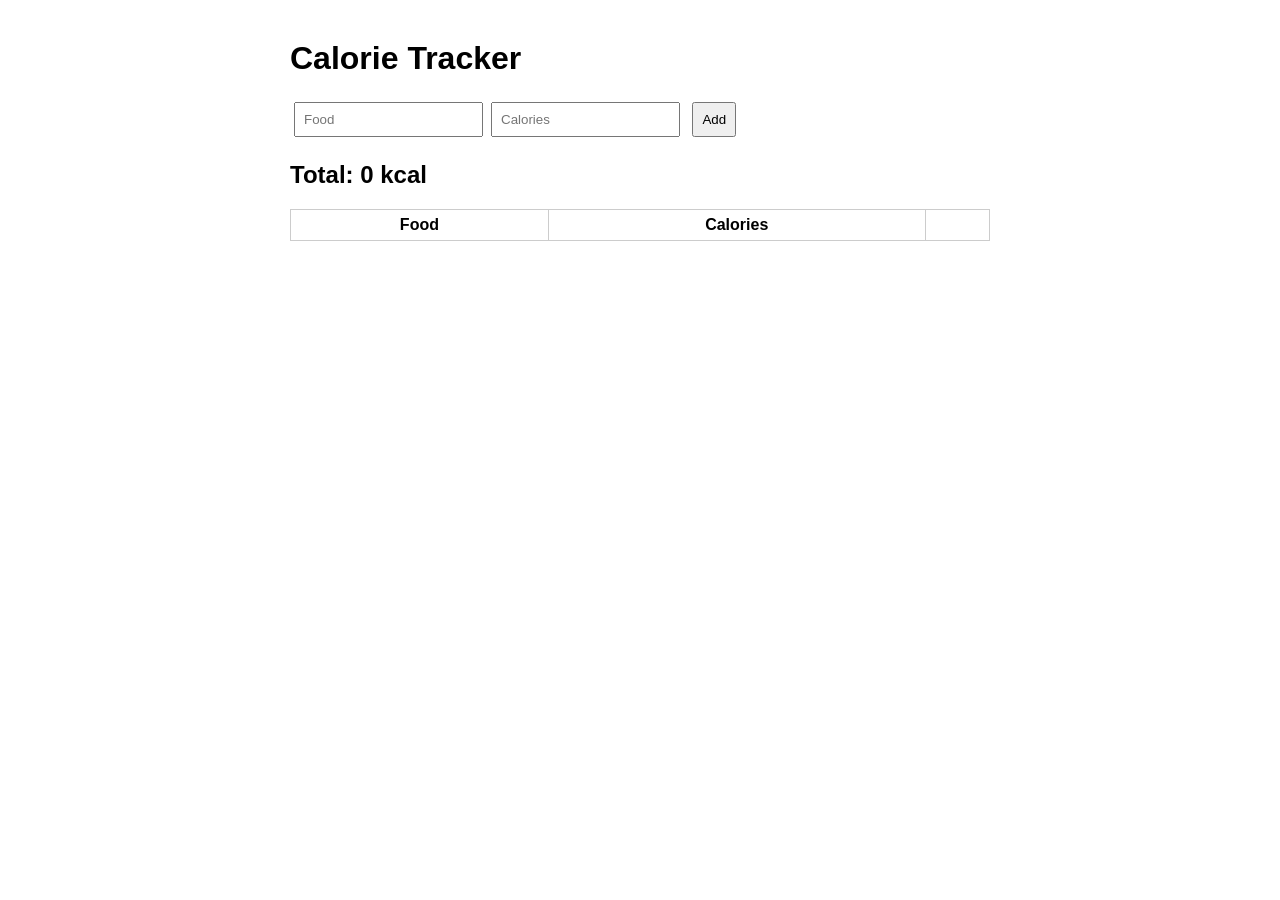
<file: portainer-run/apps/calorie-tracker/index.html>
<!DOCTYPE html><html><head><meta charset="utf-8"><title>Calorie Tracker</title>
<style>body{font-family:Arial;max-width:700px;margin:40px auto}input,button{padding:8px;margin:4px}table{width:100%;border-collapse:collapse}td,th{border:1px solid #ccc;padding:6px}</style>
</head><body>
<h1>Calorie Tracker</h1>
<input id="food" placeholder="Food"><input id="cal" type="number" placeholder="Calories">
<button onclick="add()">Add</button>
<h2>Total: <span id="total">0</span> kcal</h2>
<table><thead><tr><th>Food</th><th>Calories</th><th></th></tr></thead><tbody id="rows"></tbody></table>
<script>
let items=JSON.parse(localStorage.getItem('items')||'[]');
function save(){localStorage.setItem('items',JSON.stringify(items));render();}
function add(){const f=food.value.trim();const c=Number(cal.value);if(!f||!c)return;items.push({f,c});food.value='';cal.value='';save();}
function del(i){items.splice(i,1);save();}
function render(){rows.innerHTML='';let t=0;items.forEach((x,i)=>{t+=x.c;rows.innerHTML+=`<tr><td>${x.f}</td><td>${x.c}</td><td><button onclick="del(${i})">Delete</button></td></tr>`});total.textContent=t;}
render();
</script></body></html>
</file>
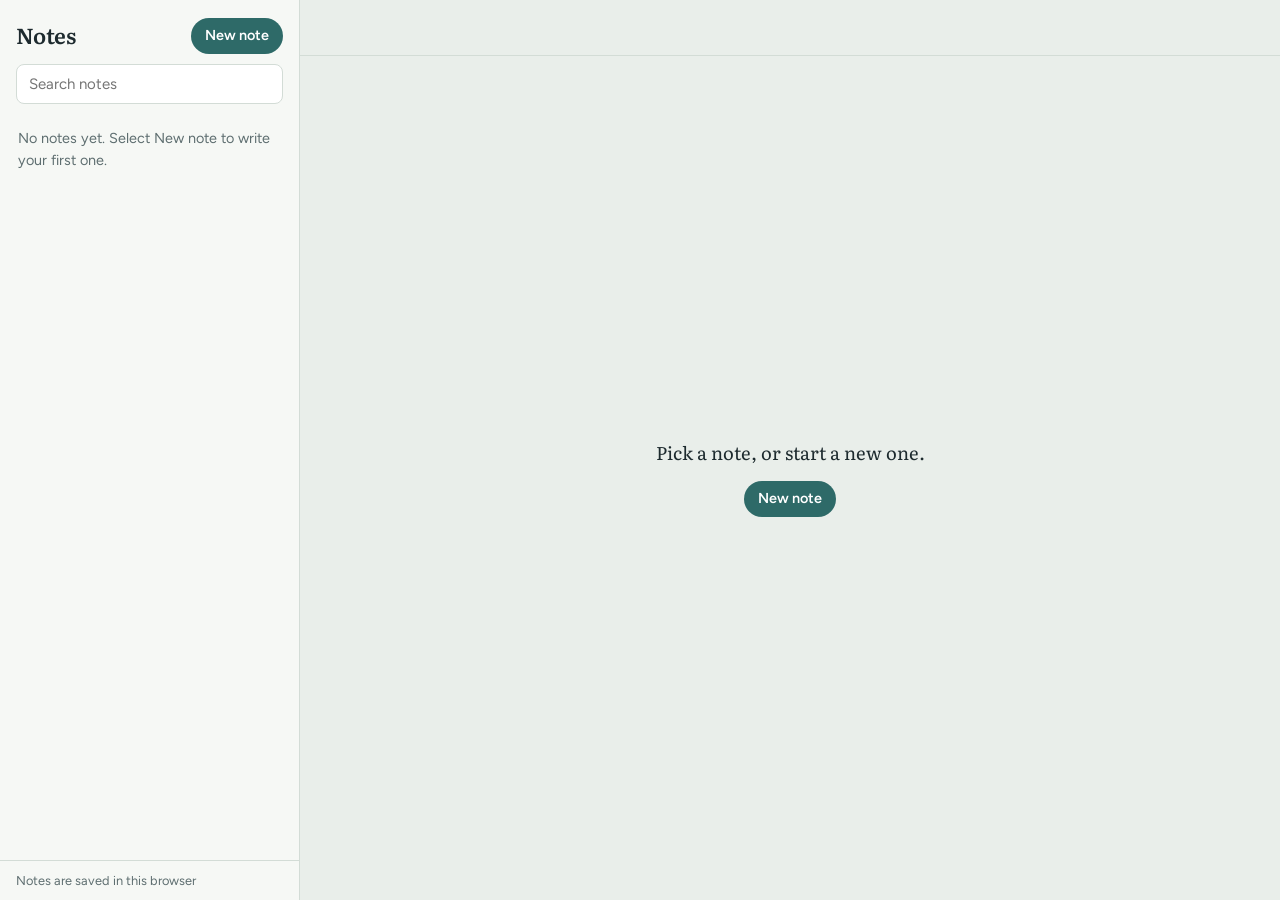
<file: portainer-run/apps/notes-app/index.html>
<!doctype html>
<html lang="en">
<head>
<meta charset="utf-8">
<meta name="viewport" content="width=device-width, initial-scale=1, viewport-fit=cover">
<title>Notes</title>
<link rel="preconnect" href="https://fonts.googleapis.com">
<link rel="preconnect" href="https://fonts.gstatic.com" crossorigin>
<link href="https://fonts.googleapis.com/css2?family=Figtree:wght@400;500;600&family=Literata:opsz,wght@7..72,400;7..72,600&display=swap" rel="stylesheet">
<style>
  :root {
    --bg: #E9EEEA;
    --panel: #F6F8F5;
    --paper: #FFFFFF;
    --ink: #1D2A2E;
    --muted: #5E6E70;
    --line: #D3DCD6;
    --accent: #2E6A68;
    --accent-ink: #FFFFFF;
    --mark: #F3DE73;
    --danger: #A33B2E;
    --ui: "Figtree", system-ui, -apple-system, "Segoe UI", sans-serif;
    --read: "Literata", Georgia, "Times New Roman", serif;
    box-sizing: border-box;
    padding-top: env(safe-area-inset-top, 0px);
    padding-bottom: env(safe-area-inset-bottom, 0px);
  }
  @media (prefers-color-scheme: dark) {
    :root:not([data-theme="light"]) {
      --bg: #141B1C; --panel: #1A2324; --paper: #1F2A2B; --ink: #E3EAE6;
      --muted: #93A5A3; --line: #2F3D3E; --accent: #6FB3AE; --accent-ink: #0F1A1A;
      --mark: #8A7A2A; --danger: #E08072;
    }
  }
  :root[data-theme="dark"] {
    --bg: #141B1C; --panel: #1A2324; --paper: #1F2A2B; --ink: #E3EAE6;
    --muted: #93A5A3; --line: #2F3D3E; --accent: #6FB3AE; --accent-ink: #0F1A1A;
    --mark: #8A7A2A; --danger: #E08072;
  }
  *, *::before, *::after { box-sizing: inherit; }
  html { height: 100%; scroll-padding-top: env(safe-area-inset-top, 0px); }
  body {
    height: 100%; margin: 0; background: var(--bg); color: var(--ink);
    font: 15px/1.5 var(--ui);
  }
  button { font: inherit; color: inherit; cursor: pointer; }
  :focus-visible { outline: 2px solid var(--accent); outline-offset: 2px; }

  .app { display: grid; grid-template-columns: 300px 1fr; height: 100%; }

  /* Sidebar */
  .side { display: flex; flex-direction: column; background: var(--panel); border-right: 1px solid var(--line); min-height: 0; }
  .side-head { display: flex; align-items: center; justify-content: space-between; padding: 18px 16px 10px; }
  .side-head h1 { margin: 0; font: 600 1.35rem/1 var(--read); letter-spacing: -0.01em; }
  .new-btn {
    border: 0; background: var(--accent); color: var(--accent-ink);
    padding: 7px 14px; border-radius: 999px; font-weight: 600; font-size: 0.9rem;
  }
  .search { padding: 0 16px 12px; }
  .search input {
    width: 100%; padding: 8px 12px; border: 1px solid var(--line); border-radius: 8px;
    background: var(--paper); color: var(--ink); font: inherit;
  }
  .list { list-style: none; margin: 0; padding: 0 8px 16px; overflow-y: auto; flex: 1; }
  .list li button {
    display: block; width: 100%; text-align: left; border: 0; background: transparent;
    padding: 10px 10px; border-radius: 8px;
  }
  .list li button:hover { background: color-mix(in srgb, var(--line) 45%, transparent); }
  .list li button[aria-current="true"] { background: var(--paper); box-shadow: inset 3px 0 0 var(--accent); }
  .item-title { display: block; font-weight: 600; white-space: nowrap; overflow: hidden; text-overflow: ellipsis; }
  .item-meta { display: block; color: var(--muted); font-size: 0.82rem; white-space: nowrap; overflow: hidden; text-overflow: ellipsis; }
  .item-meta mark, .item-title mark { background: var(--mark); color: inherit; border-radius: 2px; }
  .empty-list { color: var(--muted); padding: 12px 10px; font-size: 0.9rem; }
  .sync { padding: 10px 16px; border-top: 1px solid var(--line); color: var(--muted); font-size: 0.8rem; }

  /* Editor */
  .main { display: flex; flex-direction: column; min-width: 0; min-height: 0; }
  .toolbar { display: flex; align-items: center; gap: 8px; padding: 12px 20px; border-bottom: 1px solid var(--line); min-height: 56px; }
  .back { display: none; border: 0; background: transparent; padding: 6px 8px; font-weight: 600; color: var(--accent); }
  .status { color: var(--muted); font-size: 0.85rem; margin-right: auto; }
  .del { border: 1px solid var(--line); background: transparent; padding: 6px 12px; border-radius: 8px; font-size: 0.88rem; }
  .del:hover { border-color: var(--danger); color: var(--danger); }
  .editor { flex: 1; overflow-y: auto; }
  .sheet { max-width: 68ch; margin: 0 auto; padding: 36px 28px 80px; }
  .title-in {
    width: 100%; border: 0; background: transparent; color: var(--ink);
    font: 600 2rem/1.2 var(--read); letter-spacing: -0.015em; padding: 0; margin-bottom: 18px;
  }
  .title-in::placeholder, .body-in::placeholder { color: var(--muted); opacity: 0.7; }
  .title-in:focus, .body-in:focus { outline: none; }
  .body-in {
    width: 100%; min-height: 60vh; border: 0; background: transparent; color: var(--ink);
    font: 400 1.075rem/1.75 var(--read); resize: none; padding: 0;
  }
  .blank { flex: 1; display: grid; place-items: center; text-align: center; padding: 24px; color: var(--muted); }
  .blank p { margin: 0 0 14px; font-family: var(--read); font-size: 1.15rem; color: var(--ink); }

  @media (max-width: 720px) {
    .app { grid-template-columns: 1fr; }
    .side { border-right: 0; }
    .app.editing .side { display: none; }
    .app:not(.editing) .main { display: none; }
    .back { display: inline-block; }
    .sheet { padding: 24px 18px 64px; }
    .title-in { font-size: 1.6rem; }
  }
  @media (prefers-reduced-motion: reduce) { * { transition: none !important; } }
</style>
</head>
<body>
<div class="app" id="app">
  <aside class="side" aria-label="Notes list">
    <div class="side-head">
      <h1>Notes</h1>
      <button class="new-btn" id="newBtn" type="button">New note</button>
    </div>
    <div class="search">
      <input id="search" type="search" placeholder="Search notes" aria-label="Search notes" autocomplete="off">
    </div>
    <ul class="list" id="list"></ul>
    <div class="sync" id="sync">Notes are saved in this browser</div>
  </aside>

  <main class="main" id="main">
    <div class="toolbar">
      <button class="back" id="backBtn" type="button">All notes</button>
      <span class="status" id="status"></span>
      <button class="del" id="delBtn" type="button" hidden>Delete</button>
    </div>
    <div class="editor" id="editorWrap" hidden>
      <div class="sheet">
        <input class="title-in" id="titleIn" placeholder="Title" aria-label="Note title" maxlength="200">
        <textarea class="body-in" id="bodyIn" placeholder="Start writing…" aria-label="Note body"></textarea>
      </div>
    </div>
    <div class="blank" id="blank">
      <div>
        <p>Pick a note, or start a new one.</p>
        <button class="new-btn" id="newBtn2" type="button">New note</button>
      </div>
    </div>
  </main>
</div>

<script>
(() => {
  const LS_KEY = "notes-app:v1";
  const $ = (id) => document.getElementById(id);
  const els = {
    app: $("app"), list: $("list"), search: $("search"), sync: $("sync"),
    status: $("status"), del: $("delBtn"), editor: $("editorWrap"), blank: $("blank"),
    title: $("titleIn"), body: $("bodyIn"), back: $("backBtn")
  };

  /** notes: id -> {title, body, createdAt, updatedAt} */
  let notes = {};
  let activeId = null;
  let query = "";
  let mode = "local";          // "local" | "cloud"
  let col = null;              // db collection ref in cloud mode
  const dirty = new Set();     // notes with unsaved local edits
  const timers = {};
  const chains = {};           // one write at a time per note

  // ---------- local storage ----------
  function loadLocal() {
    try { const raw = localStorage.getItem(LS_KEY); return raw ? JSON.parse(raw) : {}; }
    catch { return {}; }
  }
  function saveLocal() {
    try { localStorage.setItem(LS_KEY, JSON.stringify(notes)); } catch {}
  }

  // ---------- helpers ----------
  const uid = () => "n" + Date.now().toString(36) + Math.random().toString(36).slice(2, 7);
  const esc = (s) => s.replace(/[&<>"']/g, c => ({ "&":"&amp;","<":"&lt;",">":"&gt;",'"':"&quot;","'":"&#39;" }[c]));
  function highlight(text, q) {
    const safe = esc(text);
    if (!q) return safe;
    const re = new RegExp(q.replace(/[.*+?^${}()|[\]\\]/g, "\\$&"), "ig");
    return safe.replace(re, m => `<mark>${m}</mark>`);
  }
  function when(ts) {
    const d = new Date(ts), now = new Date();
    if (d.toDateString() === now.toDateString())
      return d.toLocaleTimeString([], { hour: "numeric", minute: "2-digit" });
    const opts = { month: "short", day: "numeric" };
    if (d.getFullYear() !== now.getFullYear()) opts.year = "numeric";
    return d.toLocaleDateString([], opts);
  }
  function preview(n) {
    return (n.body || "").replace(/\s+/g, " ").trim().slice(0, 90) || "No additional text";
  }

  // ---------- rendering ----------
  function renderList() {
    const q = query.trim().toLowerCase();
    const items = Object.entries(notes)
      .filter(([, n]) => !q || (n.title || "").toLowerCase().includes(q) || (n.body || "").toLowerCase().includes(q))
      .sort((a, b) => b[1].updatedAt - a[1].updatedAt);

    if (!items.length) {
      els.list.innerHTML = `<li class="empty-list">${q ? "No notes match that search." : "No notes yet. Select New note to write your first one."}</li>`;
      return;
    }
    els.list.innerHTML = items.map(([id, n]) => `
      <li><button type="button" data-id="${id}" aria-current="${id === activeId}">
        <span class="item-title">${highlight(n.title || "Untitled", q)}</span>
        <span class="item-meta">${when(n.updatedAt)} — ${highlight(preview(n), q)}</span>
      </button></li>`).join("");
  }

  function renderEditor() {
    const n = activeId && notes[activeId];
    els.editor.hidden = !n;
    els.blank.hidden = !!n;
    els.del.hidden = !n;
    els.app.classList.toggle("editing", !!n);
    if (!n) { els.status.textContent = ""; return; }
    if (!dirty.has(activeId)) {
      if (els.title.value !== n.title) els.title.value = n.title || "";
      if (els.body.value !== n.body) els.body.value = n.body || "";
    }
    autosize();
    if (!dirty.has(activeId)) els.status.textContent = "Edited " + when(n.updatedAt);
  }

  function render() { renderList(); renderEditor(); }

  function autosize() {
    els.body.style.height = "auto";
    els.body.style.height = Math.max(els.body.scrollHeight, window.innerHeight * 0.6) + "px";
  }

  // ---------- persistence ----------
  function persist(id) {
    if (mode === "local") { saveLocal(); return Promise.resolve(); }
    const n = notes[id];
    const run = () => n
      ? col.doc(id).set({ title: n.title, body: n.body, createdAt: n.createdAt, updatedAt: n.updatedAt })
      : col.doc(id).delete();
    chains[id] = (chains[id] || Promise.resolve()).then(run, run).catch(err => {
      els.status.textContent = err && err.code === "quota_exceeded"
        ? "Storage is full. Delete some notes to save new ones."
        : "Couldn't save. Your changes are kept here; keep editing to retry.";
      throw err;
    });
    saveLocal(); // keep a local copy too
    return chains[id];
  }

  function scheduleSave(id) {
    dirty.add(id);
    els.status.textContent = "Saving…";
    clearTimeout(timers[id]);
    timers[id] = setTimeout(async () => {
      try {
        await persist(id);
        dirty.delete(id);
        if (id === activeId) els.status.textContent = "Saved";
      } catch {}
    }, 600);
  }

  // ---------- actions ----------
  function createNote() {
    const id = uid(), now = Date.now();
    notes[id] = { title: "", body: "", createdAt: now, updatedAt: now };
    activeId = id;
    query = ""; els.search.value = "";
    dirty.delete(id);
    els.title.value = ""; els.body.value = "";
    render();
    persist(id).catch(() => {});
    els.title.focus();
  }

  function openNote(id) {
    if (!notes[id]) return;
    activeId = id;
    els.title.value = notes[id].title || "";
    els.body.value = notes[id].body || "";
    render();
    els.editor.scrollTop = 0;
  }

  function deleteNote() {
    if (!activeId) return;
    const n = notes[activeId];
    const label = n.title || "this untitled note";
    if (!confirm(`Delete “${label}”? This can't be undone.`)) return;
    const id = activeId;
    clearTimeout(timers[id]); dirty.delete(id);
    delete notes[id];
    activeId = null;
    render();
    persist(id).catch(() => {});
  }

  function onEdit() {
    const n = notes[activeId]; if (!n) return;
    n.title = els.title.value;
    n.body = els.body.value;
    n.updatedAt = Date.now();
    autosize();
    renderList();
    scheduleSave(activeId);
  }

  // ---------- events ----------
  $("newBtn").addEventListener("click", createNote);
  $("newBtn2").addEventListener("click", createNote);
  els.del.addEventListener("click", deleteNote);
  els.back.addEventListener("click", () => { activeId = null; render(); });
  els.list.addEventListener("click", (e) => {
    const b = e.target.closest("button[data-id]"); if (b) openNote(b.dataset.id);
  });
  els.search.addEventListener("input", () => { query = els.search.value; renderList(); });
  els.title.addEventListener("input", onEdit);
  els.body.addEventListener("input", onEdit);
  els.title.addEventListener("keydown", (e) => {
    if (e.key === "Enter") { e.preventDefault(); els.body.focus(); }
  });
  document.addEventListener("keydown", (e) => {
    if ((e.metaKey || e.ctrlKey) && e.key.toLowerCase() === "k") { e.preventDefault(); els.search.focus(); }
  });
  window.addEventListener("resize", autosize);

  // ---------- start ----------
  notes = loadLocal();
  render();

})();
</script>
</body>
</html>
</file>
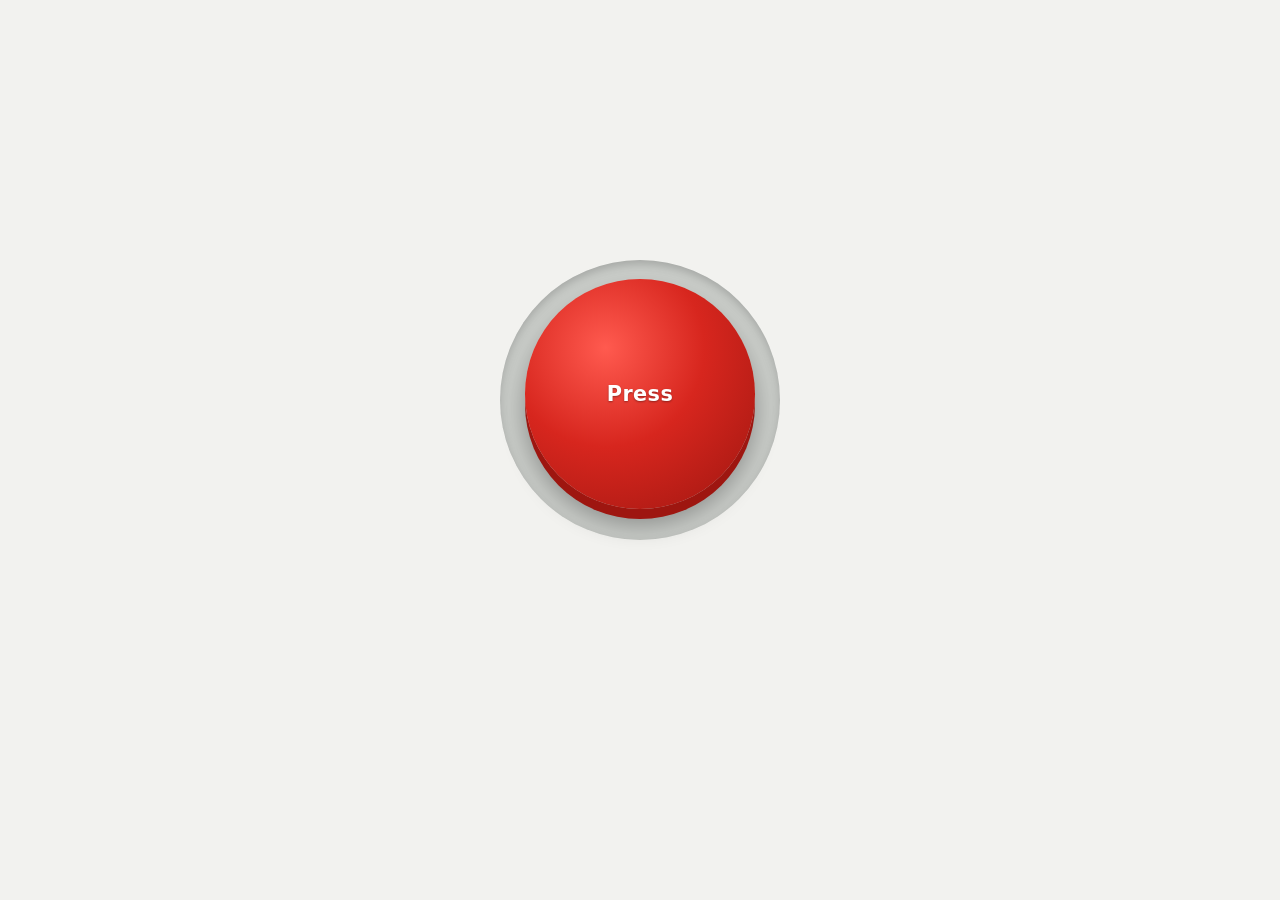
<file: portainer-run/apps/red-button/index.html>
<!doctype html>
<html lang="en">
<head>
<meta charset="utf-8">
<meta name="viewport" content="width=device-width, initial-scale=1, viewport-fit=cover">
<title>Red Button</title>
<style>
  :root {
    --bg: #F2F2EF; --ink: #1E2224; --muted: #61686B;
    --red: #D7261E; --red-dark: #9E1610; --ring: #C9CCC8;
    box-sizing: border-box;
    padding-top: env(safe-area-inset-top, 0px);
    padding-bottom: env(safe-area-inset-bottom, 0px);
  }
  @media (prefers-color-scheme: dark) {
    :root { --bg: #171A1B; --ink: #E6E8E6; --muted: #99A1A3; --ring: #2C3133; }
  }
  *, *::before, *::after { box-sizing: inherit; }
  html, body { height: 100%; margin: 0; }
  body {
    background: var(--bg); color: var(--ink);
    font: 16px/1.4 system-ui, -apple-system, "Segoe UI", Roboto, sans-serif;
    display: grid; place-items: center; text-align: center;
  }
  main { display: grid; justify-items: center; gap: 36px; padding: 24px; }
  .housing {
    width: min(70vw, 280px); aspect-ratio: 1; border-radius: 50%;
    background: var(--ring); display: grid; place-items: center;
    box-shadow: inset 0 4px 10px rgba(0,0,0,.18);
  }
  .button {
    width: 82%; aspect-ratio: 1; border-radius: 50%; border: 0; cursor: pointer;
    background: radial-gradient(circle at 35% 30%, #FF5A4F 0%, var(--red) 45%, var(--red-dark) 100%);
    box-shadow: 0 10px 0 var(--red-dark), 0 16px 24px rgba(0,0,0,.3);
    transform: translateY(-6px);
    transition: transform 80ms ease, box-shadow 80ms ease;
    color: #fff; font: 700 1.3rem/1 system-ui, sans-serif; letter-spacing: 0.02em;
    text-shadow: 0 1px 2px rgba(0,0,0,.35);
  }
  .button:active, .button.pressed {
    transform: translateY(4px);
    box-shadow: 0 0 0 var(--red-dark), 0 4px 8px rgba(0,0,0,.3);
  }
  .button:focus-visible { outline: 4px solid var(--ink); outline-offset: 6px; }
  .result { min-height: 2.5em; margin: 0; font-size: 1.6rem; font-weight: 700; }
  .result small { display: block; font-size: 0.9rem; font-weight: 400; color: var(--muted); margin-top: 6px; }
  @media (prefers-reduced-motion: reduce) { .button { transition: none; } }
</style>
</head>
<body>
<main>
  <div class="housing">
    <button class="button" id="btn" type="button">Press</button>
  </div>
  <p class="result" id="result" role="status" aria-live="polite"></p>
</main>
<script>
  const btn = document.getElementById("btn");
  const result = document.getElementById("result");
  let count = 0;
  btn.addEventListener("click", () => {
    count += 1;
    btn.classList.add("pressed");
    setTimeout(() => btn.classList.remove("pressed"), 120);
    result.innerHTML = 'It works! <small>Pressed ' + count + (count === 1 ? ' time' : ' times') + '</small>';
  });
</script>
</body>
</html>
</file>
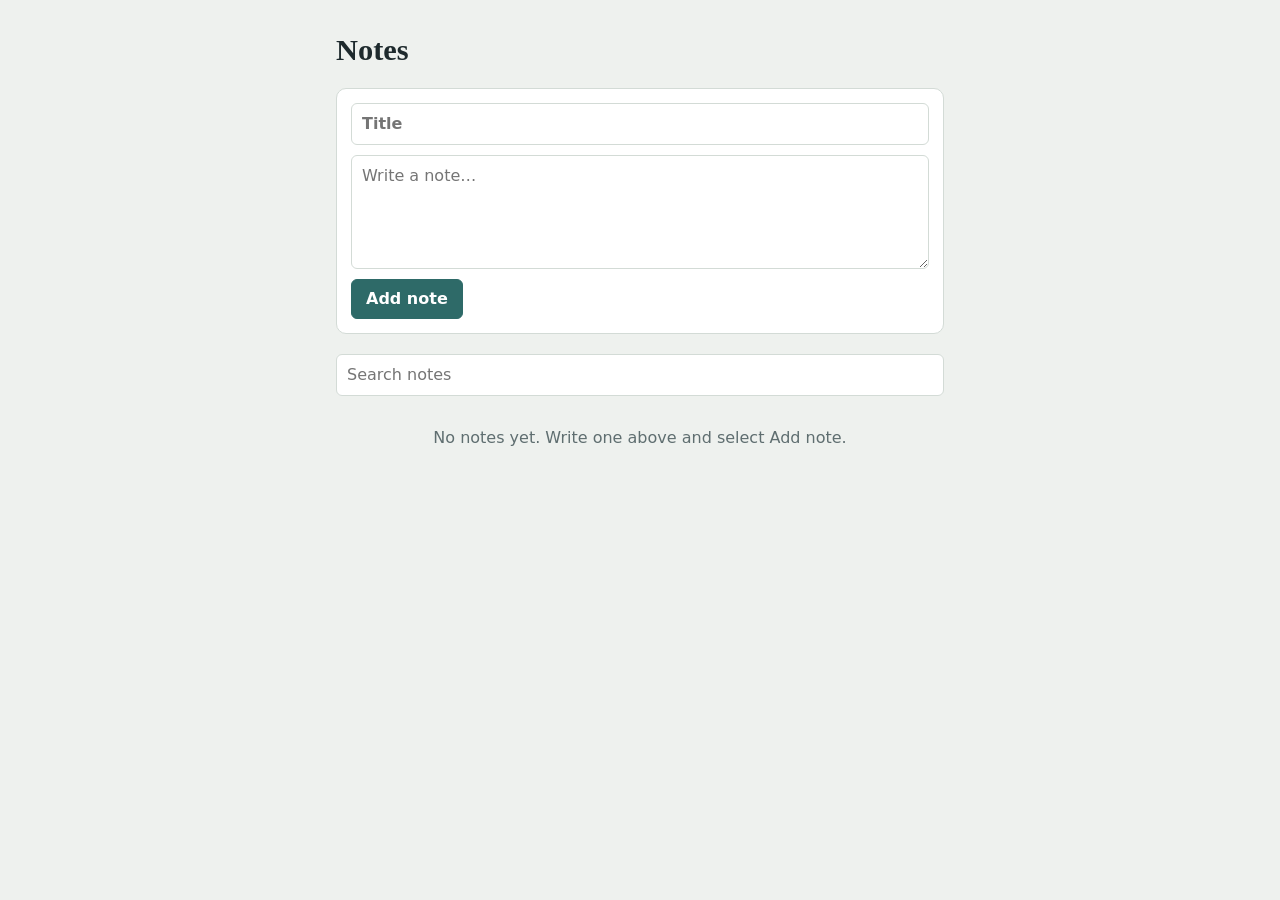
<file: portainer-run/apps/simple-notes/index.html>
<!doctype html>
<html lang="en">
<head>
  <meta charset="utf-8">
  <meta name="viewport" content="width=device-width, initial-scale=1">
  <title>Notes</title>
  <link rel="stylesheet" href="style.css">
</head>
<body>
  <main class="wrap">
    <h1>Notes</h1>

    <form id="noteForm" class="composer" autocomplete="off">
      <input id="title" type="text" placeholder="Title" aria-label="Title" maxlength="120">
      <textarea id="body" rows="4" placeholder="Write a note…" aria-label="Note"></textarea>
      <div class="row">
        <button type="submit" id="saveBtn">Add note</button>
        <button type="button" id="cancelBtn" class="secondary" hidden>Cancel</button>
      </div>
    </form>

    <input id="search" class="search" type="search" placeholder="Search notes" aria-label="Search notes">

    <ul id="notes" class="notes"></ul>
    <p id="empty" class="empty">No notes yet. Write one above and select Add note.</p>
  </main>

  <script src="app.js"></script>
</body>
</html>
</file>
<file: portainer-run/apps/simple-notes/style.css>
:root {
  --bg: #EEF1EE;
  --card: #FFFFFF;
  --ink: #1E2A2D;
  --muted: #5F6E70;
  --line: #D3DBD6;
  --accent: #2E6A68;
  --danger: #A33B2E;
}
@media (prefers-color-scheme: dark) {
  :root {
    --bg: #151B1C; --card: #1E2829; --ink: #E3EAE6;
    --muted: #93A5A3; --line: #2F3D3E; --accent: #6FB3AE; --danger: #E08072;
  }
}
* { box-sizing: border-box; }
body {
  margin: 0;
  background: var(--bg);
  color: var(--ink);
  font: 16px/1.5 system-ui, -apple-system, "Segoe UI", Roboto, sans-serif;
}
.wrap { max-width: 640px; margin: 0 auto; padding: 32px 16px 64px; }
h1 { margin: 0 0 20px; font: 600 1.9rem/1.2 Georgia, "Times New Roman", serif; }

.composer {
  background: var(--card); border: 1px solid var(--line); border-radius: 10px;
  padding: 14px; display: grid; gap: 10px; margin-bottom: 20px;
}
input, textarea {
  width: 100%; font: inherit; color: var(--ink); background: transparent;
  border: 1px solid var(--line); border-radius: 6px; padding: 8px 10px;
}
textarea { resize: vertical; min-height: 90px; }
#title { font-weight: 600; }
.row { display: flex; gap: 8px; }
button {
  font: inherit; font-weight: 600; cursor: pointer; border-radius: 6px;
  padding: 7px 14px; border: 1px solid var(--accent);
  background: var(--accent); color: var(--card);
}
button.secondary, .note button { background: transparent; color: var(--ink); border-color: var(--line); }
.note button.delete:hover { border-color: var(--danger); color: var(--danger); }
:focus-visible { outline: 2px solid var(--accent); outline-offset: 2px; }

.search { margin-bottom: 14px; background: var(--card); }
.notes { list-style: none; margin: 0; padding: 0; display: grid; gap: 10px; }
.note {
  background: var(--card); border: 1px solid var(--line); border-radius: 10px; padding: 14px;
}
.note h2 { margin: 0 0 4px; font-size: 1.05rem; }
.note p { margin: 0 0 10px; white-space: pre-wrap; overflow-wrap: anywhere; }
.note .meta { color: var(--muted); font-size: 0.82rem; margin-bottom: 10px; }
.note .row button { padding: 4px 10px; font-size: 0.88rem; font-weight: 500; }
.empty { color: var(--muted); text-align: center; }
</file>
